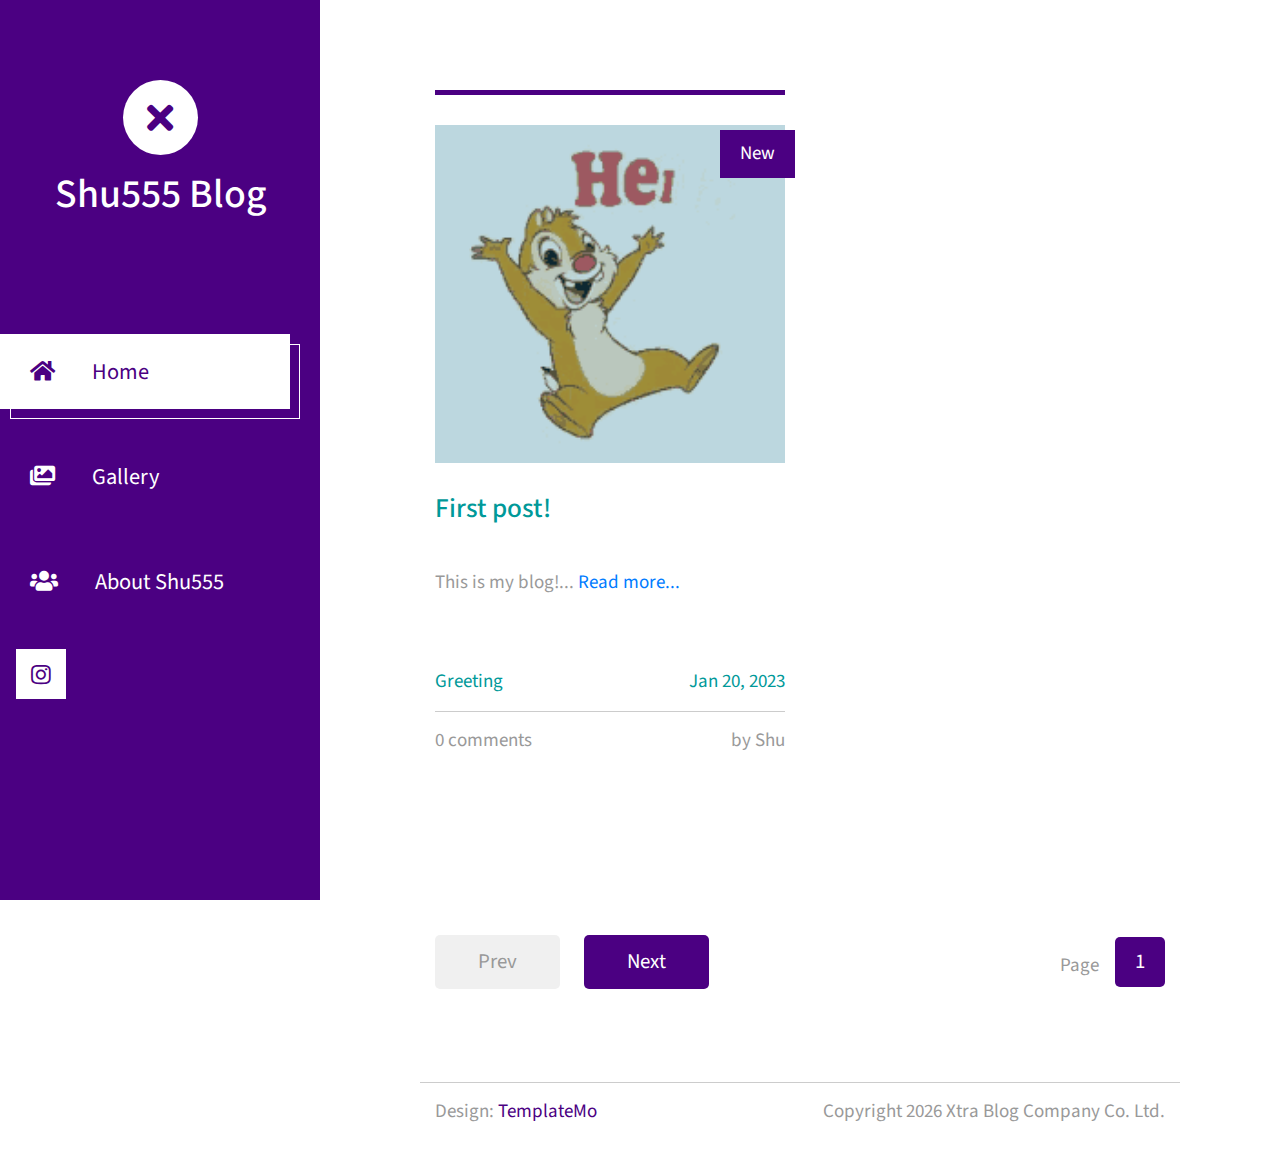
<file: index.html>
<!DOCTYPE html>
<html lang="en">
<head>
	<meta charset="UTF-8">
	<meta name="viewport" content="width=device-width, initial-scale=1.0">
	<title>Shu555 Blog</title>
	<link rel="stylesheet" href="fontawesome/css/all.min.css"> <!-- https://fontawesome.com/ -->
	<link href="https://fonts.googleapis.com/css2?family=Source+Sans+Pro&display=swap" rel="stylesheet"> <!-- https://fonts.google.com/ -->
    <link href="css/bootstrap.min.css" rel="stylesheet">
    <link href="css/templatemo-xtra-blog.css" rel="stylesheet">

</head>
<body>
	<header class="tm-header" id="tm-header">
        <div class="tm-header-wrapper">
            <button class="navbar-toggler" type="button" aria-label="Toggle navigation">
                <i class="fas fa-bars"></i>
            </button>
            <div class="tm-site-header">
                <div class="mb-3 mx-auto tm-site-logo"><i class="fas fa-times fa-2x"></i></div>
                <h1 class="text-center">Shu555 Blog</h1>
            </div>
            <nav class="tm-nav" id="tm-nav">            
                <ul>
                    <li class="tm-nav-item active"><a href="index.html" class="tm-nav-link">
                        <i class="fas fa-home"></i>
                        Home
                    </a></li>
                    <li class="tm-nav-item"><a href="gallery.html" class="tm-nav-link">
                        <i class="fas fa-images"></i>
                        Gallery
                    </a></li>
                    <li class="tm-nav-item"><a href="about.html" class="tm-nav-link">
                        <i class="fas fa-users"></i>
                        About Shu555
                    </a></li>
                </ul>

                <div class="tm-mb-1 ml-3">
                <!-- <a rel="nofollow" href="https://fb.com/templatemo" class="tm-social-link">
                    <i class="fab fa-facebook tm-social-icon"></i>
                </a> -->
                <!-- <a href="https://twitter.com" class="tm-social-link">
                    <i class="fab fa-twitter tm-social-icon"></i>
                </a> -->
                <a href="https://instagram.com/shudude555/" class="tm-social-link" target="_blank">
                    <i class="fab fa-instagram tm-social-icon"></i>
                </a>
                <!-- <a href="https://linkedin.com" class="tm-social-link">
                    <i class="fab fa-linkedin tm-social-icon"></i>
                </a> -->
                </div>
            </nav>
            
        </div>
    </header>
    <div class="container-fluid">
        <main class="tm-main">
            <!-- Search form -->
            <!-- <div class="row tm-row">
                <div class="col-12">
                    <form method="GET" class="form-inline tm-mb-80 tm-search-form">                
                        <input class="form-control tm-search-input" name="query" type="text" placeholder="Search..." aria-label="Search">
                        <button class="tm-search-button" type="submit">
                            <i class="fas fa-search tm-search-icon" aria-hidden="true"></i>
                        </button>                                
                    </form>
                </div>                
            </div> -->            
            <div class="row tm-row">
                <article class="col-12 col-md-6 tm-post">
                    <hr class="tm-hr-primary">
                    <a href="posts/post-1.html" class="effect-lily tm-post-link tm-pt-20">
                        <div class="tm-post-link-inner">
                            <img src="media/hello.gif" alt="Image" class="img-fluid">
                        </div>
                        <span class="position-absolute tm-new-badge">New</span> <!-- FOR "NEW" BADGE -->
                        <h2 class="tm-pt-30 tm-color-primary tm-post-title">First post!</h2>
                    </a>                    
                    <p class="tm-pt-30">
                        This is my blog!...
                        <a href="posts/post-1.html">Read more...</a>
                    </p>
                    <div class="d-flex justify-content-between tm-pt-45">
                        <span class="tm-color-primary">Greeting</span>
                        <span class="tm-color-primary">Jan 20, 2023</span>
                    </div>
                    <hr>
                    <div class="d-flex justify-content-between">
                        <span>0 comments</span>
                        <span>by Shu</span>
                    </div>
                </article>
            </div>
            <div class="row tm-row tm-mt-100 tm-mb-75">
                <div class="tm-prev-next-wrapper">
                    <a href="#" class="mb-2 tm-btn tm-btn-primary tm-prev-next disabled tm-mr-20">Prev</a>
                    <a href="#" class="mb-2 tm-btn tm-btn-primary tm-prev-next">Next</a>
                </div>
                <div class="tm-paging-wrapper">
                    <span class="d-inline-block mr-3">Page</span>
                    <nav class="tm-paging-nav d-inline-block">
                        <ul>
                            <li class="tm-paging-item active">
                                <a href="#" class="mb-2 tm-btn tm-paging-link">1</a>
                            </li>
                            <!-- <li class="tm-paging-item">
                                <a href="#" class="mb-2 tm-btn tm-paging-link">2</a>
                            </li> -->
                        </ul>
                    </nav>
                </div>                
            </div>            
            <footer class="row tm-row">
                <hr class="col-12">
                <div class="col-md-6 col-12 tm-color-gray">
                    Design: <a rel="nofollow" target="_parent" href="https://templatemo.com" class="tm-external-link">TemplateMo</a>
                </div>
                <div class="col-md-6 col-12 tm-color-gray tm-copyright">
                    <p>Copyright <script>document.write(new Date().getFullYear())</script> Xtra Blog Company Co. Ltd.</p>
                </div>
            </footer>
        </main>
    </div>
    <script src="js/jquery.min.js"></script>
    <script src="js/templatemo-script.js"></script>
</body>
</html>

<!-- <span class="position-absolute tm-new-badge">New</span> - FOR "NEW" BADGE-->
</file>
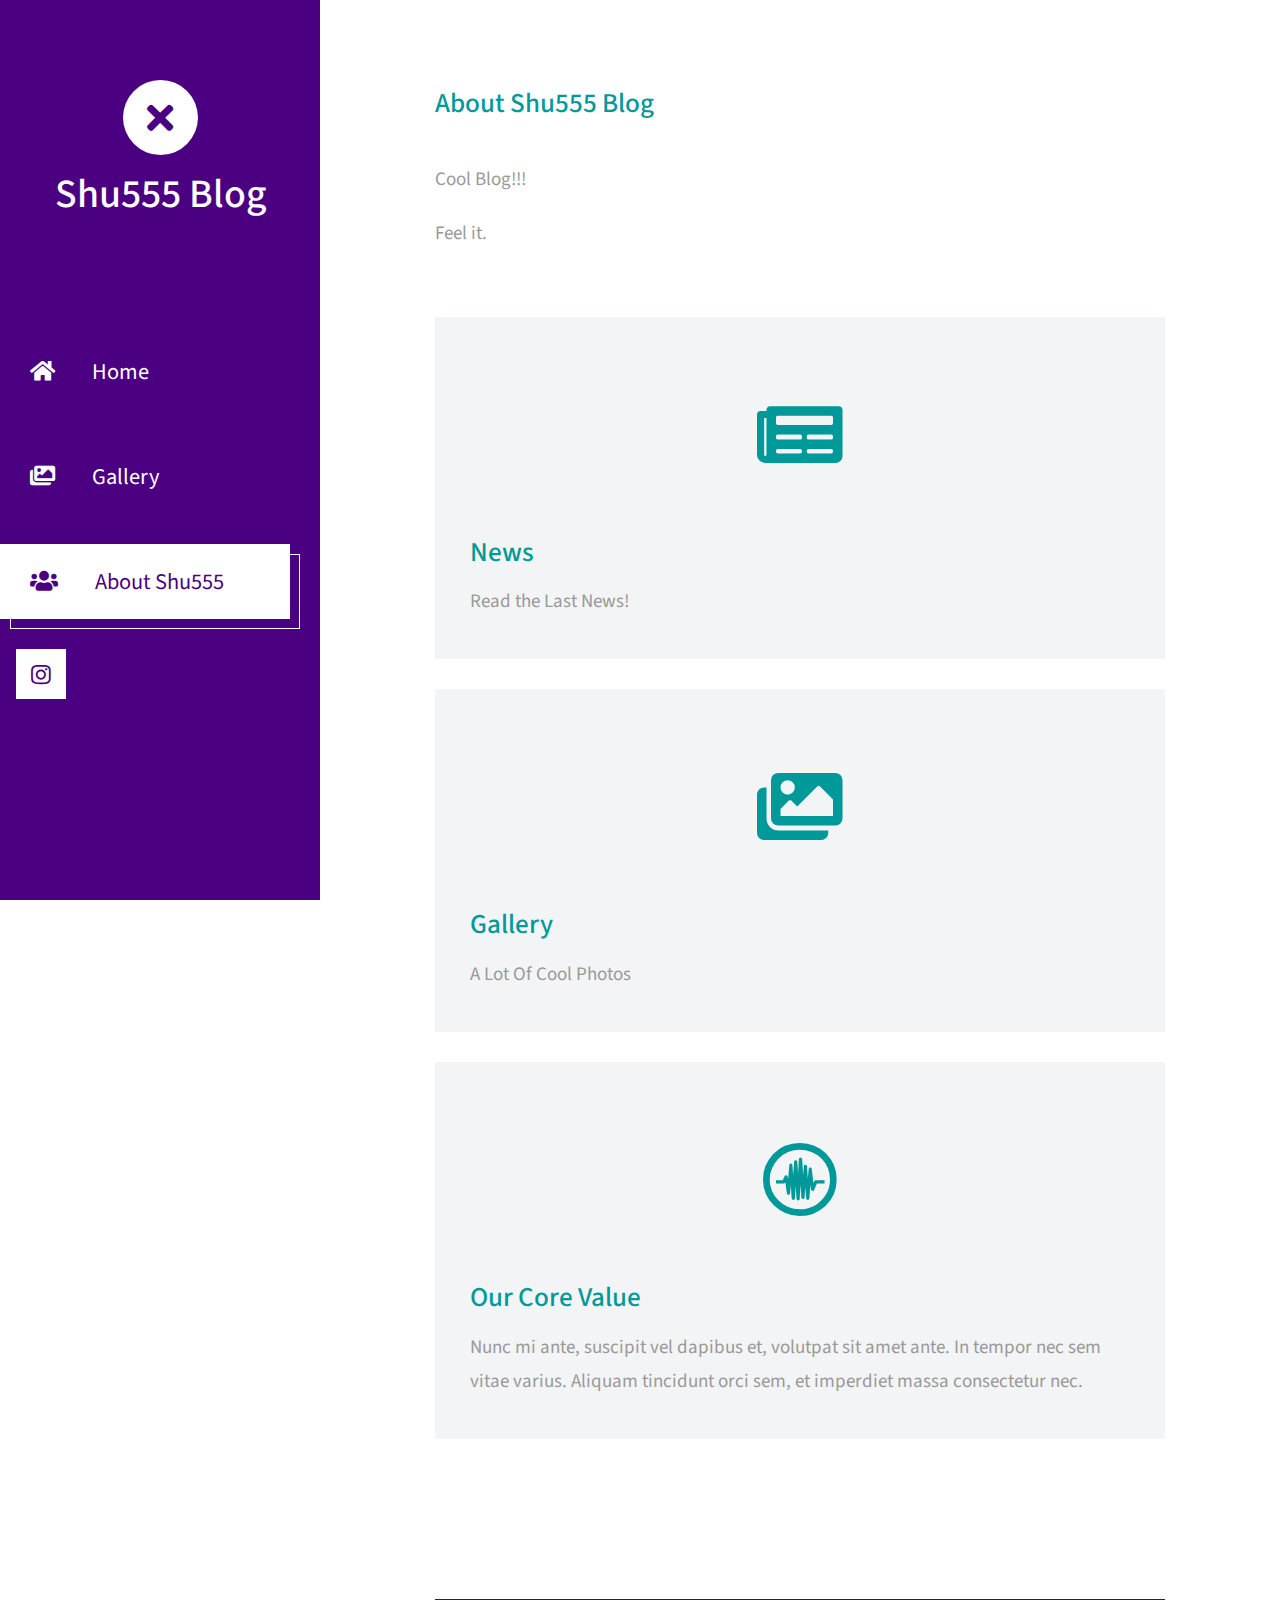
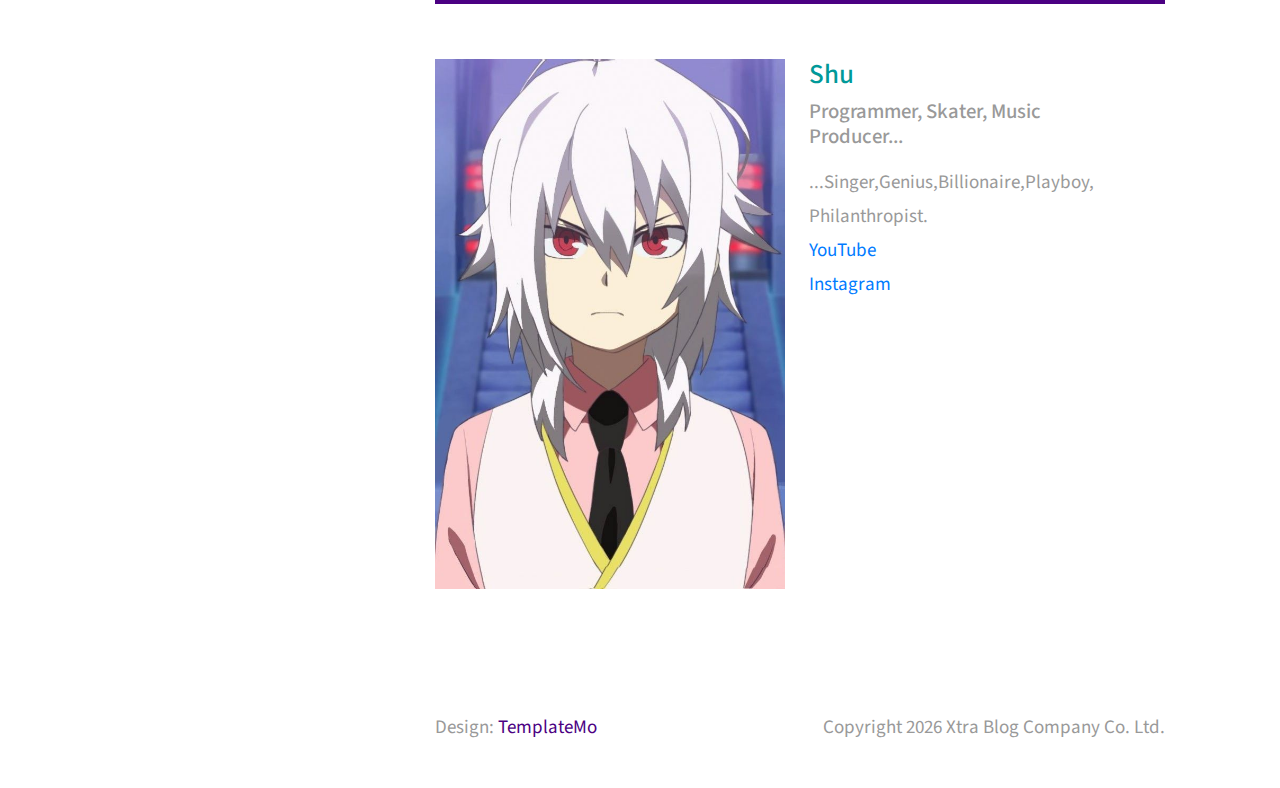
<file: about.html>
<!DOCTYPE html>
<html lang="en">
<head>
	<meta charset="UTF-8">
	<meta name="viewport" content="width=device-width, initial-scale=1.0">
	<title>Shu555 Blog</title>
	<link rel="stylesheet" href="fontawesome/css/all.min.css"> <!-- https://fontawesome.com/ -->
	<link href="https://fonts.googleapis.com/css2?family=Source+Sans+Pro&display=swap" rel="stylesheet"> <!-- https://fonts.google.com/ -->
    <link href="css/bootstrap.min.css" rel="stylesheet">
    <link href="css/templatemo-xtra-blog.css" rel="stylesheet">

</head>
<body>
	<header class="tm-header" id="tm-header">
        <div class="tm-header-wrapper">
            <button class="navbar-toggler" type="button" aria-label="Toggle navigation">
                <i class="fas fa-bars"></i>
            </button>
            <div class="tm-site-header">
                <div class="mb-3 mx-auto tm-site-logo"><i class="fas fa-times fa-2x"></i></div>
                <h1 class="text-center">Shu555 Blog</h1>
            </div>
            <nav class="tm-nav" id="tm-nav">            
                <ul>
                    <li class="tm-nav-item"><a href="index.html" class="tm-nav-link">
                        <i class="fas fa-home"></i>
                        Home
                    </a></li>
                    <li class="tm-nav-item"><a href="gallery.html" class="tm-nav-link">
                        <i class="fas fa-images"></i>
                        Gallery
                    </a></li>
                    <li class="tm-nav-item active"><a href="about.html" class="tm-nav-link">
                        <i class="fas fa-users"></i>
                        About Shu555
                    </a></li>
                </ul>
                <div class="tm-mb-1 ml-3">
                <!-- <a rel="nofollow" href="https://fb.com/templatemo" class="tm-social-link">
                    <i class="fab fa-facebook tm-social-icon"></i>
                </a> -->
                <!-- <a href="https://twitter.com" class="tm-social-link">
                    <i class="fab fa-twitter tm-social-icon"></i>
                </a> -->
                <a href="https://instagram.com/shudude555/" class="tm-social-link" target="_blank">
                    <i class="fab fa-instagram tm-social-icon"></i>
                </a>
                <!-- <a href="https://linkedin.com" class="tm-social-link">
                    <i class="fab fa-linkedin tm-social-icon"></i>
                </a> -->
                </div>
            </nav>
            <!-- <p class="tm-mb-80 pr-5 text-white">
                Xtra Blog is a multi-purpose HTML template from TemplateMo website. Left side is a sticky menu bar. Right side content will scroll up and down.
            </p> -->
        </div>
    </header>
    <div class="container-fluid">
        <main class="tm-main">
            <div class="row tm-row tm-mb-40">
                <div class="col-12">                    
                    <div class="mb-4">
                        <h2 class="pt-2 tm-mb-40 tm-color-primary tm-post-title">About Shu555 Blog</h2>
                        <p>
                            Cool Blog!!!
                        </p>
                        <p>
                            Feel it.
                        </p>                            
                    </div>                    
                </div>
            </div>
            <div class="row tm-row tm-mb-120">
                <div class="col-lg-4 tm-about-col">
                    <div class="tm-bg-gray tm-about-pad">
                        <div class="text-center tm-mt-40 tm-mb-60">
                            <i class="fas fa-newspaper fa-4x tm-color-primary"></i>                            
                        </div>                        
                        <h2 class="mb-3 tm-color-primary tm-post-title">News</h2>
                        <p class="mb-0 tm-line-height-short">
                            Read the Last News!
                        </p>
                    </div>
                </div>
                <div class="col-lg-4 tm-about-col">
                    <div class="tm-bg-gray tm-about-pad">
                        <div class="text-center tm-mt-40 tm-mb-60">
                            <i class="fas fa-images fa-4x tm-color-primary"></i>                            
                        </div>                        
                        <h2 class="mb-3 tm-color-primary tm-post-title">Gallery</h2>
                        <p class="mb-0 tm-line-height-short">
                            A Lot Of Cool Photos
                        </p>
                    </div>
                </div>
                <div class="col-lg-4 tm-about-col">
                    <div class="tm-bg-gray tm-about-pad">
                        <div class="text-center tm-mt-40 tm-mb-60">
                            <i class="fab fa-creative-commons-sampling fa-4x tm-color-primary"></i>                            
                        </div>                        
                        <h2 class="mb-3 tm-color-primary tm-post-title">Our Core Value</h2>
                        <p class="mb-0 tm-line-height-short">
                            Nunc mi ante, suscipit vel dapibus et, volutpat sit amet ante. In tempor nec sem vitae varius. Aliquam tincidunt orci sem, et imperdiet massa consectetur nec.
                        </p>
                    </div>
                </div>
            </div>            
            <div class="row tm-row tm-mb-60">
                <div class="col-12">
                    <hr class="tm-hr-primary  tm-mb-55">
                </div>                
                <div class="col-lg-6 tm-mb-60 tm-person-col">
                    <div class="media tm-person">
                        <img src="media/Shu.jpg" alt="Image" class="img-fluid mr-4">
                        <div class="media-body">
                            <h2 class="tm-color-primary tm-post-title mb-2">Shu</h2>
                            <h3 class="tm-h3 mb-3">Programmer, Skater, Music Producer...</h3>
                            <p class="mb-0 tm-line-height-short">
                                ...Singer,Genius,Billionaire,Playboy, Philanthropist. <br><a href="https://www.youtube.com/@Shu_555">YouTube</a><br><a href="https://www.instagram.com/shudude555/">Instagram</a>
                            </p>
                        </div>
                    </div>
                </div>
            </div>        
            <footer class="row tm-row">
                <div class="col-md-6 col-12 tm-color-gray">
                    Design: <a rel="nofollow" target="_parent" href="https://templatemo.com" class="tm-external-link">TemplateMo</a>
                </div>
                <div class="col-md-6 col-12 tm-color-gray tm-copyright">
                    <p>Copyright <script>document.write(new Date().getFullYear())</script> Xtra Blog Company Co. Ltd.</p>
                </div>
            </footer>
        </main>
    </div>
    <script src="js/jquery.min.js"></script>
    <script src="js/templatemo-script.js"></script>
</body>
</html>
</file>
<file: css/templatemo-xtra-blog.css>
/*

TemplateMo 553 Xtra Blog

https://templatemo.com/tm-553-xtra-blog

*/

html { overflow-x: hidden; }

body {
    margin: 0;
    padding: 0;
    font-family: 'Source Sans Pro', sans-serif;
    font-size: 19px;
    line-height: 2em;
    overflow-x: hidden;
}

p, span { color: #999; }
hr { 
    border-top-color: #CCC; 
    margin-top: 10px;
    margin-bottom: 10px;
}
.form-control::-webkit-input-placeholder { color: #999; }  
.form-control:-ms-input-placeholder { color: #999; }  
.form-control::placeholder { color: #999; }

.tm-header {
    background-color: indigo;
    color: white;
    
    position: fixed;
    top: 0;
    left: 0;
    bottom: 0;
    z-index: 100;
    width: 400px;
    overflow-y: visible;     
}

.tm-header-wrapper {
    overflow-y: scroll;
    scrollbar-width: none;
    -ms-overflow-style: none;
    padding: 30px;
    width: 100%;
    height: 100%; 
}

.tm-header-wrapper::-webkit-scrollbar {
    width: 0;
    height: 0;
}

.tm-site-header {
    margin-top: 50px;
    margin-bottom: 115px;
}

.tm-site-logo {
    width: 75px;
    height: 75px;
    border-radius: 50%;
    background-color: white;    
    display: flex;
    align-items: center;
    justify-content: center;
}

.tm-site-logo i { color: indigo; }

.tm-main {
    margin-left: 400px;
    padding: 80px 100px 25px;
}

.tm-post { max-width: 470px; }

.tm-row {
    max-width: 980px;
    justify-content: space-between;
}

.tm-nav { margin-bottom: 100px; }

.tm-nav-item {
    list-style: none;
    margin-bottom: 30px;
}

.tm-nav-link {
    color: white;
    background-color: transparent;
    height: 75px;
    width: 100%;
    max-width: 300px;    
    display: flex;
    align-items: center;
    font-size: 1.4rem;
    padding: 30px;
}

.tm-nav-item:hover .tm-nav-link,
.tm-nav-item.active .tm-nav-link
 {
    color: indigo;
    background-color: white;
    text-decoration: none;
}

.tm-nav ul { position: relative; }

.tm-nav-item:hover:after,
.tm-nav-item.active:after {
    content: '';
    width: 100%;
    max-width: 300px;    
    height: 75px;
    display: block;
    border: 1px solid white;
    margin-left: 10px;
    margin-top: -65px;
    position: absolute;
    z-index: -1000;
}

.tm-nav-link i { margin-right: 37px; }

ul { 
    margin: 0; 
    padding: 0;
}

.tm-nav { margin-left: -30px; }

.tm-social-link {
    display: inline-block;
    background-color: white;    
    font-size: 1.4rem;
    width: 50px;
    height: 50px;
    text-align: center;
    padding-top: 8px; 
    margin-right: 15px;   
    margin-bottom: 15px;
}

.tm-social-icon { 
    color: indigo;    
    transition: all 0.3s ease;
}

.tm-social-link:hover .tm-social-icon.fa-facebook { color: #3b5998; }
.tm-social-link:hover .tm-social-icon.fa-twitter { color: #00acee; }
.tm-social-link:hover .tm-social-icon.fa-instagram { color: deeppink; }
.tm-social-link:hover .tm-social-icon.fa-linkedin { color: #0e76a8; }
.navbar-toggler { display: none; }

.tm-search-form {
    display: flex;
    align-items: center;
    justify-content: flex-end;
}

.form-inline .form-control.tm-search-input {
    display: block;
    height: 60px;
    width: 480px;
    margin-right: 30px;
    border-radius: 0;
    border-color: indigo;
    font-size: 1.2rem;
}

.tm-search-button {
    width: 60px;
    height: 60px;
    border: none;
    background-color: indigo;
    transition: all 0.3s ease;
}

.tm-search-button:hover { background-color: #09b6b6; }

.tm-search-icon {
    color: white;
    font-size: 1.3rem;
}

.tm-post-link {
    display: block;
    position: relative;
	cursor: pointer;
}

.tm-post-link-inner {
    overflow: hidden;
    background: #3085a3;
}

.tm-post-link img {
    position: relative;
	display: block;
	min-height: 100%;
	max-width: 100%;
	opacity: 0.8;
}

.effect-lily img {
	max-width: none;
	width: -webkit-calc(100% + 50px);
	width: calc(100% + 50px);
	opacity: 0.7;
	-webkit-transition: opacity 0.35s, -webkit-transform 0.35s;
	transition: opacity 0.35s, transform 0.35s;
	-webkit-transform: translate3d(-40px,0, 0);
	transform: translate3d(-40px,0,0);
}

.effect-lily:hover img { opacity: 1; }

.effect-lily:hover img {
    -webkit-transform: translate3d(0,0,0);
	transform: translate3d(0,0,0);
}

.tm-post { margin-bottom: 75px; }

.tm-new-badge {
    top: 25px;
    right: -10px;
    background-color: indigo;
    color: white;
    padding: 5px 20px;
}

.tm-post-title {
    font-size: 1.7rem;
    transition: all 0.3s ease;
}

.tm-h3 {
    font-size: 1.3rem;
    color: #999;
}

.tm-post-link:hover .tm-post-title { color: indigo; }

.tm-btn {
    display: inline-block;
    border-radius: 5px;
    font-size: 1.3rem;
    transition: all 0.3s ease;
}

.tm-btn-primary {    
    background-color: indigo;
    color: white;  
    padding: 8px 43px;
    border: none;
}

.tm-btn-small { padding: 8px 33px; }

.tm-btn-primary:hover {
    background-color: #09b6b6;
    color: white;
}

.tm-paging-nav ul li {
    list-style: none;
    display: inline-block;
    margin-right: 10px;
}

.tm-paging-nav ul li:last-child { margin-right: 0; }

.tm-paging-link {
    background-color: #F0F0F0;
    color: #999;
    width: 50px;
    height: 50px;
    display: flex;
    align-items: center;
    justify-content: center;    
}

.tm-paging-item .tm-paging-link:hover,
.tm-paging-item.active .tm-paging-link {
    background-color: indigo;
    color: white;
}

.tm-btn.disabled {
    background-color: #F0F0F0;
    color: #999;
    cursor: not-allowed;
}

.tm-external-link { color: indigo; }
.tm-external-link:hover { color: #09b6b6; }

.tm-paging-wrapper {
    display: flex;
    justify-content: flex-end;
    align-items: center;
}

.tm-prev-next-wrapper,
.tm-paging-wrapper {
    flex: 0 0 50%;
    max-width: 50%;
    padding-left: 15px;
    padding-right: 15px;
}

.tm-copyright { text-align: right; }

/* Single Post page */
hr.tm-hr-primary { border-top: 5px solid indigo; }

video {
    width: 100%;
    height: auto;
}

.tm-comment {
    display: flex;
    align-items: flex-start;
}

.tm-comment-figure {
    margin-top: 10px;
    margin-right: 30px;
}

.tm-comment-reply { padding-left: 37px; }

.form-control {
    height: 45px;
    border-color: indigo;
    border-radius: 0;
}

.tm-comment-form { max-width: 360px; }
.tm-category-list { list-style-type: none; }
figure { margin: 0; }
figcaption { line-height: 1.4; }

.tm-post-full { max-width: 600px; }

.tm-post-sidebar {
    max-width: 280px;
    margin-left: auto;
    margin-right: 0;
}

.tm-pt-20 { padding-top: 20px; }
.tm-pt-30 { padding-top: 30px; }
.tm-pt-45 { padding-top: 45px; }
.tm-pt-60 { padding-top: 60px; }
.tm-mb-40 { margin-bottom: 40px; }
.tm-mb-45 { margin-bottom: 45px; }
.tm-mb-55 { margin-bottom: 55px; }
.tm-mb-60 { margin-bottom: 60px; }
.tm-mb-65 { margin-bottom: 65px; }
.tm-mb-75 { margin-bottom: 75px; }
.tm-mb-80 { margin-bottom: 80px; }
.tm-mb-120 { margin-bottom: 120px; }
.tm-mt-40 { margin-top: 40px; }
.tm-mt-100 { margin-top: 100px; }
.tm-mr-20 { margin-right: 20px; }
.tm-color-primary, span.tm-color-primary { color: #099; }
a.tm-color-gray, .tm-color-gray { color: #999; }
a.tm-color-gray:hover { color: #099; }
.tm-bg-gray { background-color: #F3F4F5; }
button:focus { outline: none; }
a:hover { 
    text-decoration: none; 
    color: #048c8c;
}

a:hover figcaption { color: #056767; }
.img-thumbnail { max-width: none; }
.tm-about-pad { padding: 40px 35px; }
.tm-person { max-width: 430px; }
.tm-line-height-short { line-height: 1.8; }

.gmap_canvas {
    overflow:hidden;
    background:none!important;
    height:477px;
    width:100%;
}

.tm-social-links li { 
    list-style: none; 
    display: inline-block;
}

.tm-social-links li a {
    display: block;
    color: white;
    background-color: indigo;
    width: 45px;
    height: 45px;    
    margin-right: 15px;    
}

.tm-social-links li a i { transition: all 0.3s ease; }
.tm-social-links li a:hover i.fa-facebook { color: #3b5998; }
.tm-social-links li a:hover i.fa-twitter { color: #00acee; }
.tm-social-links li a:hover i.fa-youtube { color: #c4302b; }
.tm-social-links li a:hover i.fa-instagram { color: #3f729b; }

.tm-contact-right { padding-left: 55px; }
.tm-contact-form { max-width: 488px; }

.tm-contact-form input,
.tm-contact-form textarea {
    max-width: 360px;
}

.tm-contact-form label { font-size: 1.4rem; }
.tm-contact-form .form-group { display: flex; }

@media (max-width: 1540px) {
    .tm-header { width: 320px; }

    .tm-main {
        margin-left: 320px;
        width: calc(100% - 320px);
    }
}

@media (max-width: 1300px) {
    .tm-about-col {
        flex: 0 0 100%;
        max-width: 100%;
        margin-bottom: 30px;
    }
}

@media (max-width: 1288px) {
    .tm-social-link { margin-right: 10px; }
}

@media (max-width: 1199px) {
    .tm-post-sidebar { max-width: 440px; }
    .form-inline .form-control.tm-search-input { width: 420px; }
}

@media (max-width: 1086px) {
    .form-inline .form-control.tm-search-input {
        width: 80%;
        margin-right: 15px;
    }
}

/* Hide sidebar */
@media (max-width: 991px) {
    .tm-header {
        width: 320px;
        left: -320px;        
        transition: all 0.3s ease;
    }

    .tm-header.show { left: 0; }
    .tm-header-wrapper { padding: 15px; }

    .navbar-toggler {
        display: block;
        position: fixed;
        left: 0;
        top: 0;
        background-color: rgba(56, 204, 204, 0.75);
        color: white;
        padding: 10px 15px;
        transition: all 0.3s ease;
        border-radius: 0;
        top: 5px;
    }

    .tm-header.show .navbar-toggler { left: 320px; }

    .tm-main {
        margin-left: 0;
        padding: 50px 40px;
        width: 100%;
    }

    .tm-post-sidebar {
        margin-left: 0;
        margin-right: auto;
    }

    .tm-person-col { width: 50%; }
    .tm-person { flex-direction: row; }

    .tm-contact-left {
        flex: 0 0 58.333333%;
        max-width: 58.333333%;
    }

    .tm-contact-right {
        flex: 0 0 41.666667%;
        max-width: 41.666667%;
    }

    .tm-post-full { max-width: none; }
}

@media (max-width: 767px) {
    .form-inline .form-control.tm-search-input {
        width: 70%;
        max-width: 375px;
        margin-right: 15px;
    }

    .tm-search-form { justify-content: flex-start; }
    .tm-main { padding: 60px 10px; }

    .tm-prev-next-wrapper,
    .tm-paging-wrapper {
        flex: 0 0 100%;
        max-width: 100%;
    }

    .tm-paging-wrapper { 
        margin-top: 50px; 
        justify-content: flex-start;
    }

    .tm-copyright { text-align: left; }
}

@media (max-width: 1199px) and (min-width: 992px) {
    .tm-person-col,
    .tm-contact-left,
    .tm-contact-right {
        flex: 0 0 100%;
        max-width: 100%;
    }

    .tm-contact-right { padding-left: 15px; }

    .tm-post-col,
    .tm-aside-col {
        flex: 0 0 100%;
        max-width: 100%;
    }

    .tm-post-sidebar {
        margin-left: 0;
        margin-right: auto;
    }
}

@media (max-width: 709px) {
    .tm-person-col { width: 100%; }
}

@media (max-width: 991px) and (min-width: 826px) {
    .tm-about-col {
        flex: 0 0 33.3333%;
        max-width: 33.3333%;
    }

    .tm-person { flex-direction: row; }
}

@media (max-width: 630px) {
    .tm-contact-left,
    .tm-contact-right {
        flex: 0 0 100%;
        max-width: 100%;
    }

    .tm-contact-right { padding-left: 15px; }
}

@media (max-width: 575px) {
    .tm-contact-form input, 
    .tm-contact-form textarea {
        max-width: 100%;
    }
}

@media (max-width: 480px) {
    .tm-person-col { width: 100%; }
    .tm-person { flex-direction: row; }
}

@media (max-width: 380px) {
    .tm-person img { max-width: 120px; }
}
</file>
